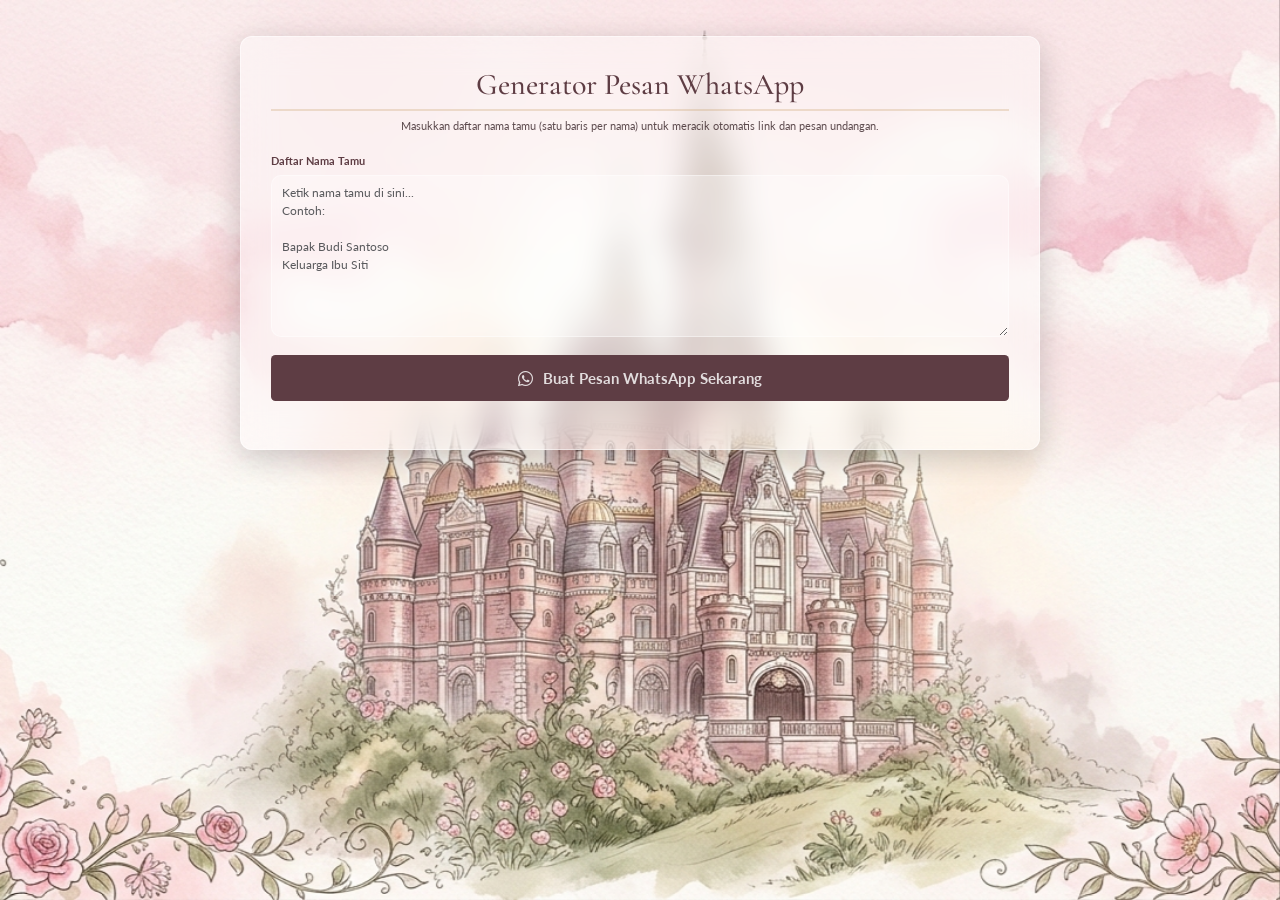
<file: generator.html>
<!DOCTYPE html>
<html lang="id">
  <head>
    <meta charset="UTF-8" />
    <meta name="viewport" content="width=device-width, initial-scale=1.0" />
    <title>Generator Pesan WhatsApp</title>
    <!-- Font & CSS dari Undangan Utama -->
    <link rel="shortcut icon" href="img/icon2.png" type="image/x-icon" />
    <link href="https://cdn.jsdelivr.net/npm/bootstrap@5.3.3/dist/css/bootstrap.min.css" rel="stylesheet" />
    <link rel="stylesheet" href="https://cdn.jsdelivr.net/npm/bootstrap-icons@1.11.3/font/bootstrap-icons.min.css" />
    <link rel="preconnect" href="https://fonts.googleapis.com" />
    <link rel="preconnect" href="https://fonts.gstatic.com" crossorigin />
    <link href="https://fonts.googleapis.com/css2?family=Cormorant+Garamond:wght@700&family=Lato:wght@300;400;700&display=swap" rel="stylesheet" />
    <link rel="stylesheet" href="style.css" />

    <style>
      /* Tambahan gaya khusus halaman generator menyesuaikan tema undangan */
      .generator-container {
        max-width: 800px;
        margin: 3rem auto;
        /* Efek Kaca (Glassmorphism) yang jauh lebih transparan */
        background-color: rgba(255, 255, 255, 0.4);
        backdrop-filter: blur(16px);
        -webkit-backdrop-filter: blur(16px);
        padding: 2.5rem;
        border-radius: 12px;
        box-shadow: 0 8px 32px rgba(0, 0, 0, 0.2);
        border: 1px solid rgba(255, 255, 255, 0.5);
        color: var(--dark-cocoa);
      }
      h1.generator-title {
        font-family: "Cormorant Garamond", serif;
        color: var(--earthy-brown);
        border-bottom: 2px solid var(--border-cream);
        padding-bottom: 0.5rem;
      }
      .generator-subtitle {
        font-size: 0.95rem;
        color: var(--dark-cocoa);
        opacity: 0.8;
      }
      .form-label {
        font-weight: bold;
        color: var(--earthy-brown);
      }
      .form-control {
        border: 1px solid rgba(255, 255, 255, 0.6);
        background-color: rgba(255, 255, 255, 0.3);
        color: var(--dark-cocoa);
      }
      .form-control:focus {
        box-shadow: 0 0 0 0.25rem rgba(184, 146, 77, 0.25);
        border-color: var(--antique-gold);
      }
      .btn-theme {
        background-color: var(--earthy-brown);
        color: var(--cream-bg);
        font-weight: bold;
        border: none;
        transition: 0.3s;
      }
      .btn-theme:hover {
        background-color: var(--dark-cocoa);
        color: var(--antique-gold);
      }
      .result-item {
        border: 1px solid rgba(255, 255, 255, 0.5);
        padding: 1.5rem;
        border-radius: 8px;
        margin-bottom: 1rem;
        background: rgba(255, 255, 255, 0.35);
        box-shadow: 0 4px 15px rgba(0,0,0,0.05);
      }
      .preview-text {
        white-space: pre-wrap;
        background: rgba(255, 255, 255, 0.4);
        padding: 1rem;
        border-radius: 6px;
        font-size: 0.95rem;
        line-height: 1.6;
        margin-top: 1rem;
        border-left: 4px solid var(--antique-gold);
      }
      .btn-wa {
        background-color: #25d366;
        color: white;
        border: none;
      }
      .btn-wa:hover {
        background-color: #1ebe5d;
        color: white;
      }
      .btn-copy {
        background-color: var(--border-cream);
        color: var(--dark-cocoa);
        border: none;
      }
      .btn-copy:hover {
        background-color: var(--antique-gold);
        color: white;
      }
      @media (max-width: 576px) {
        .generator-container {
          margin: 1.5rem auto;
          padding: 1.5rem;
        }
      }
    </style>
  </head>
  <body class="font-sans-jawa">
    <div class="container">
      <div class="generator-container">
        <h1 class="generator-title text-center mb-2">Generator Pesan WhatsApp</h1>
        <p class="generator-subtitle text-center mb-4">
          Masukkan daftar nama tamu (satu baris per nama) untuk meracik otomatis link dan pesan undangan.
        </p>

        <div class="mb-4">
          <label class="form-label">Daftar Nama Tamu</label>
          <textarea
            id="guestList"
            class="form-control"
            rows="8"
            placeholder="Ketik nama tamu di sini...&#10;Contoh:&#10;&#10;Bapak Budi Santoso&#10;Keluarga Ibu Siti"
          ></textarea>
        </div>

        <button class="btn btn-theme w-100 py-3 mb-4 fs-5" onclick="generateLinks()">
          <i class="bi bi-whatsapp me-2"></i> Buat Pesan WhatsApp Sekarang
        </button>

        <div id="results"></div>
      </div>
    </div>

    <script>
      // ===================================================================
      // KONFIGURASI — Sesuaikan dengan undangan Anda
      // ===================================================================
      const BASE_URL = "https://ridawedding.vercel.app/"; // Ganti dengan URL undangan Anda (akhiri dengan /)
      const NAMA_PRIA = "Muhammad Rizqi Mubarok";
      const NAMA_WANITA = "Asfida Rahma";
      const SIGNATURE = "Rizqi & Asfida";

      function getMessageTemplate(guestName, invitationLink) {
        return `Assalamualaikum Warahmatullahi Wabarakaatuh,

Kepada Yth. *${guestName}*

Dengan menghormati, kami mohon rahmat dan ridho Allah SWT,
perkenankan kami mengundang Saudara/i untuk hadir dalam
bahagia pernikahan kami :

🤵🏻 *${NAMA_PRIA}*
dengan
🧕🏻 *${NAMA_WANITA}*

📅 Sabtu, 12 Desember 2026 — Akad Nikah & Resepsi
🕒 Pukul 08.00 WIB — Selesai
📍 Kediaman Mempelai Putri, Jl. Masjid Al-Huda 59, RT 06/RW 02, Kel. Ngadirejo, Kec. Kota Kediri, Jawa Timur

📅 Ahad, 13 Desember 2026 — Resepsi
🕒 Pukul 10.00 WIB — Selesai
📍 Kediaman Mempelai Putra, GG Masjid Al-Abror, Dsn. Tebokan, Ds. Boro, Kec. Kedungwaru, Kab. Tulungagung

🔗 Klik link di bawah untuk detail undangan, konfirmasi kehadiran,
dan ucapan restu Anda :
${invitationLink}

Kehadiran dan doa restu Bapak/Ibu/Saudara/i adalah kebahagiaan
bagi kami. Atas kehadirannya kami ucapkan terima kasih.

_Wassalamualaikum Warahmatullahi Wabarakaatuh_

Hormat kami,
*${SIGNATURE}*`;
      }

      function generateLinks() {
        const guestsText = document.getElementById("guestList").value;
        const resultsContainer = document.getElementById("results");

        let baseUrl = BASE_URL.trim();
        if (baseUrl && !baseUrl.endsWith("/")) {
          baseUrl += "/";
        }

        resultsContainer.innerHTML =
          '<h3 class="generator-title mt-4 mb-3 fs-4">Hasil Pesan WhatsApp:</h3>';

        const guests = guestsText
          .split("\n")
          .map((g) => g.trim())
          .filter((g) => g.length > 0);

        if (guests.length === 0) {
          resultsContainer.innerHTML +=
            '<div class="alert alert-danger d-flex align-items-center"><i class="bi bi-exclamation-triangle-fill me-2"></i> Silakan masukkan minimal satu nama tamu terlebih dahulu!</div>';
          return;
        }

        guests.forEach((guest, index) => {
          const encodedGuestName = encodeURIComponent(guest);
          const invitationLink = `${baseUrl}#${encodedGuestName}`;
          
          const messageText = getMessageTemplate(guest, invitationLink);
          const encodedMessage = encodeURIComponent(messageText);
          const waLink = `https://wa.me/?text=${encodedMessage}`;
          
          const safeMessage = messageText.replace(/</g, "&lt;").replace(/>/g, "&gt;");

          resultsContainer.innerHTML += `
            <div class="result-item">
              <div class="d-flex flex-column flex-md-row justify-content-between align-items-md-center gap-3">
                <h5 class="mb-0 text-dark fw-bold" style="color: var(--dark-cocoa) !important;">${index + 1}. Untuk: ${guest}</h5>
                <div class="d-flex gap-2 flex-wrap">
                  <button class="btn btn-copy btn-sm fw-bold px-3 py-2" onclick="copyText(this, \`${encodedMessage}\`)">
                    <i class="bi bi-copy"></i> Salin Teks
                  </button>
                  <a href="${waLink}" target="_blank" class="btn btn-wa btn-sm fw-bold px-3 py-2">
                    <i class="bi bi-whatsapp"></i> Buka WhatsApp
                  </a>
                </div>
              </div>
              <div class="preview-text">${safeMessage}</div>
              <div class="thumbnail-hint">
                <i class="bi bi-image me-1"></i>
                WhatsApp akan menampilkan gambar undangan (<strong>couple2.jpeg</strong>) sebagai preview link otomatis saat dikirim.
              </div>
            </div>
          `;
        });
      }

      function copyText(btn, encodedText) {
        const text = decodeURIComponent(encodedText);
        navigator.clipboard.writeText(text).then(() => {
          const originalHTML = btn.innerHTML;
          btn.innerHTML = '<i class="bi bi-check2"></i> Tersalin!';
          btn.classList.add('bg-success', 'text-white');
          btn.classList.remove('btn-copy');
          setTimeout(() => {
            btn.innerHTML = originalHTML;
            btn.classList.remove('bg-success', 'text-white');
            btn.classList.add('btn-copy');
          }, 2000);
        }).catch(err => {
          alert("Gagal menyalin teks. Silakan salin manual.");
        });
      }
    </script>
  </body>
</html>
</file>
<file: style.css>
:root {
  /* === PALET ELEGAN: BLUSH, ROSEWOOD & CHAMPAGNE GOLD ===
     Disesuaikan selaras dengan background bunga (bg2.jpg).
     - Primer (Heading & aksen utama): Deep Rosewood / Espresso Mauve (#5e3d44)
     - Sekunder (Sub-heading, badge, aksen floral): Dusty Rose / Warm Mauve (#9e6771)
     - Aksen Mewah (Tombol, nomor timer, icon highlight): Champagne Gold (#c59b63)
     - Teks Utama (Kontras tinggi & nyaman dibaca): Rosewood Cocoa Pekat (#362226)
     - Kartu & Kontainer: Glassmorphism Ivory semi-transparan dengan border halus
  */
  --cream-bg: rgba(255, 255, 255, 0.82);
  --earthy-brown: #5e3d44;        /* Deep Rosewood (Primer) */
  --secondary-color: #9e6771;    /* Dusty Rose / Mauve (Sekunder) */
  --antique-gold: #c59b63;        /* Champagne Gold (Aksen Mewah) */
  --antique-gold-hover: #b3894e;  /* Champagne Gold Hover */
  --dark-cocoa: #362226;          /* Rosewood Cocoa Pekat (Teks Utama) */
  --muted-text: #70555a;          /* Teks Keterangan Lembut */
  --border-cream: rgba(197, 155, 99, 0.28); /* Border Emas Lembut */
  --border-card: rgba(255, 255, 255, 0.9);   /* Border Kaca Kartu */

  --bs-body-bg: #fdf8f7;
  --sogan-brown: var(--earthy-brown);      /* alias untuk kode lama */
  --golden-yellow: var(--antique-gold);    /* alias untuk kode lama */
  --bs-body-color: var(--dark-cocoa);
  --shadow: 0 8px 24px rgba(54, 34, 38, 0.07);
}

.font-serif-jawa {
  font-family: "Cormorant Garamond", serif;
}

.font-sans-jawa {
  font-family: "Lato", sans-serif;
}

.font-arab {
  font-family: "Amiri", serif;
  direction: rtl;
}
body,
html {
  overflow-x: hidden;
  scroll-behavior: smooth;
}

body {
  font-family: "Lato", sans-serif; /* Menggunakan Lato sebagai default */
  background-color: #2b1d20; /* Dasar rosewood hangat untuk fallback */
  color: var(--dark-cocoa);
}

body::before {
  /* Background Bunga Harmonis & Elegan */
  content: "";
  position: fixed;
  inset: 0;
  z-index: -1;
  pointer-events: none;
  background-image: url("img/bg2.jpg");
  background-repeat: no-repeat;
  background-size: cover;
  background-position: center center;
}

section {
  padding: 3rem 0;
  position: relative;
}
.quote h1 {
  font-family: "Great Vibes", cursive;
  color: var(--earthy-brown);
  font-size: 4rem;
}
.quote .tgl {
  font-family: "Great Vibes", cursive;
  color: var(--antique-gold);
  font-size: 2.2rem;
  text-shadow: 0 1px 3px rgba(197, 155, 99, 0.25);
}
.card-section {
  /* Glassmorphism lebih transparan, unik & menarik */
  background: rgba(255, 255, 255, 0.28);
  border-radius: 28px;
  border: 1px solid rgba(255, 255, 255, 0.45);
  padding: 3rem 2rem;
  margin-bottom: 2.5rem;
  box-shadow: 
    0 20px 40px rgba(0, 0, 0, 0.12),
    0 8px 16px rgba(0, 0, 0, 0.06),
    inset 0 1px 0 rgba(255, 255, 255, 0.55);
  color: var(--dark-cocoa);
  backdrop-filter: blur(20px) saturate(180%);
  -webkit-backdrop-filter: blur(20px) saturate(180%);
  transition: all 0.4s cubic-bezier(0.25, 0.8, 0.25, 1);
  position: relative;
  overflow: hidden;
}

.card-section::before {
  content: "";
  position: absolute;
  inset: 0;
  border-radius: 28px;
  padding: 1px;
  background: linear-gradient(135deg, var(--antique-gold), var(--secondary-color), var(--earthy-brown));
  -webkit-mask: 
    linear-gradient(#fff 0 0) content-box, 
    linear-gradient(#fff 0 0);
  -webkit-mask-composite: destination-out;
  mask-composite: exclude;
  pointer-events: none;
  opacity: 0.6;
  transition: opacity 0.4s ease;
}

.card-section:hover {
  background: rgba(255, 255, 255, 0.38);
  transform: translateY(-6px);
  border-color: rgba(255, 255, 255, 0.65);
  box-shadow: 
    0 24px 48px rgba(0, 0, 0, 0.16),
    0 10px 20px rgba(0, 0, 0, 0.08),
    inset 0 1px 0 rgba(255, 255, 255, 0.7);
}

.card-section:hover::before {
  opacity: 1;
}

.card-section h2 {
  color: var(--earthy-brown);
  font-family: "Cormorant Garamond", serif;
  font-size: 2.2rem !important;
  letter-spacing: 0.04rem;
  position: relative;
  z-index: 2;
}

/* --- Variasi unik per section --- */

/* #quote — gradien emas halus */
#quote .card-section {
  background: rgba(255, 255, 255, 0.25);
  border-color: rgba(197, 155, 99, 0.5);
}
#quote .card-section::before {
  background: linear-gradient(135deg, var(--antique-gold), var(--earthy-brown));
}
#quote .card-section h2 {
  color: var(--antique-gold);
}

/* #mempelai — gradien rosewood hangat */
#mempelai .card-section {
  background: rgba(255, 255, 255, 0.26);
  border-color: rgba(94, 61, 68, 0.5);
  border-radius: 32px;
  padding: 3.5rem 2.5rem;
}
#mempelai .card-section::before {
  background: linear-gradient(135deg, var(--earthy-brown), var(--secondary-color));
}
#mempelai .card-section h2 {
  color: var(--secondary-color);
}

#mempelai .mempelai-pria,
#mempelai .mempelai-wanita {
  padding: 0 1rem;
}

@media (max-width: 768px) {
  #mempelai .card-section {
    border-radius: 24px;
    padding: 2.25rem 1.25rem;
  }
}

/* #story — gradien dusty rose */
#story .card-section {
  background: rgba(255, 255, 255, 0.24);
  border-color: rgba(158, 103, 113, 0.5);
}
#story .card-section::before {
  background: linear-gradient(135deg, var(--secondary-color), var(--antique-gold));
}

/* #acara — gradien champagne gold */
#acara .card-section {
  background: rgba(255, 255, 255, 0.27);
  border-color: rgba(197, 155, 99, 0.55);
}
#acara .card-section::before {
  background: linear-gradient(135deg, var(--antique-gold), var(--secondary-color));
}

/* #countdown — gradien cream gold */
#countdown .card-section {
  background: rgba(255, 255, 255, 0.25);
  border-color: rgba(255, 255, 255, 0.5);
}
#countdown .card-section::before {
  background: linear-gradient(135deg, #fdf8f7, var(--antique-gold));
}

/* #rsvp — gradien mauve lembut */
#rsvp .card-section {
  background: rgba(255, 255, 255, 0.26);
  border-color: rgba(158, 103, 113, 0.45);
}
#rsvp .card-section::before {
  background: linear-gradient(135deg, var(--secondary-color), var(--earthy-brown));
}

/* #gift — gradien gold lembut */
#gift .card-section {
  background: rgba(255, 255, 255, 0.25);
  border-color: rgba(197, 155, 99, 0.5);
}
#gift .card-section::before {
  background: linear-gradient(135deg, var(--antique-gold), #fdf8f7);
}

/* #closing — gradien deep rosewood */
#closing .card-section {
  background: rgba(255, 255, 255, 0.24);
  border-color: rgba(94, 61, 68, 0.55);
}
#closing .card-section::before {
  background: linear-gradient(135deg, var(--earthy-brown), var(--antique-gold));
}

/* Teks di semua section tetap ringan */
#acara p,
#gift p,
#closing p,
#mempelai p {
  font-weight: 300;
}

.acara .card-body {
  color: var(--dark-cocoa);
  text-shadow: none;
}

.acara .card-body .icon {
  color: var(--antique-gold);
  font-size: 1.4rem;
}

.acara .card-footer a.btn-outline-light,
.acara .card-footer a {
  text-shadow: none;
  color: var(--earthy-brown) !important;
  border: 1.5px solid var(--earthy-brown) !important;
  background-color: transparent;
  border-radius: 50px;
  padding: 0.5rem 1.25rem;
  font-weight: 500;
  transition: all 0.3s ease;
}

.acara .card-footer a.btn-outline-light:hover,
.acara .card-footer a:hover {
  background-color: var(--earthy-brown) !important;
  color: #ffffff !important;
  border-color: var(--earthy-brown) !important;
}

.gift-card * {
  color: var(--dark-cocoa);
  text-shadow: none;
}

.gift-card button {
  border: 1.5px solid var(--golden-yellow);
}
.couple .text-sogan-brown,
.gift .text-sogan-brown,
.closing .text-sogan-brown,
.acara .text-sogan-brown {
  color: var(--earthy-brown) !important;
}

/* -- HALAMAN SAMPUL (COVER) -- */
#cover {
  height: 100vh; /* Mengisi seluruh tinggi layar */
  background: linear-gradient(180deg, rgba(43, 29, 32, 0.55) 0%, rgba(54, 34, 38, 0.72) 100%), url("img/bgutama1.jpg");
  background-size: cover;
  background-position: center;
  text-shadow: 0 2px 6px rgba(0, 0, 0, 0.35);
  padding-top: 15rem;
}
.wayang {
  height: 20rem;
}
/* -- KOMPONEN KUSTOM -- */
.btn-jawa {
  background: linear-gradient(135deg, #d4af65 0%, #b88a48 100%);
  color: #ffffff;
  font-weight: 600;
  border-radius: 50px;
  padding: 0.75rem 2rem;
  border: none;
  transition: all 0.3s ease-in-out;
  box-shadow: 0 6px 18px rgba(184, 138, 72, 0.32);
  text-shadow: 0 1px 2px rgba(54, 34, 38, 0.25);
  letter-spacing: 0.03rem;
}

.btn-jawa:hover {
  transform: translateY(-2px) scale(1.03);
  background: linear-gradient(135deg, #dfbc77 0%, #c49653 100%);
  color: #ffffff;
  box-shadow: 0 8px 24px rgba(184, 138, 72, 0.48);
}

#open-invitation {
  animation: shake 1.5s infinite ease-in-out, glow 2s infinite alternate;
  box-shadow: 0 0 15px rgba(197, 155, 99, 0.6);
  text-shadow: 0 0 8px rgba(255, 255, 255, 0.6);
}

@keyframes glow {
  0% {
    box-shadow: 0 0 15px rgba(197, 155, 99, 0.4);
    text-shadow: 0 0 8px rgba(255, 255, 255, 0.4);
  }
  100% {
    box-shadow: 0 0 25px rgba(197, 155, 99, 0.8);
    text-shadow: 0 0 15px rgba(255, 255, 255, 0.8);
  }
}

@keyframes shake {
  0%, 100% {
    transform: translateX(0) rotate(0deg);
  }
  10% {
    transform: translateX(-6px) rotate(-2deg);
  }
  20% {
    transform: translateX(6px) rotate(2deg);
  }
  30% {
    transform: translateX(-6px) rotate(-2deg);
  }
  40% {
    transform: translateX(6px) rotate(2deg);
  }
  50% {
    transform: translateX(0) rotate(0deg);
  }
  60% {
    transform: translateX(-4px) rotate(-1deg);
  }
  70% {
    transform: translateX(4px) rotate(1deg);
  }
  80% {
    transform: translateX(-2px) rotate(-1deg);
  }
  90% {
    transform: translateX(2px) rotate(1deg);
  }
}

.card-jawa {
  border: 1px solid rgba(197, 155, 99, 0.22);
  border-radius: 18px;
  background-color: #ffffff;
  box-shadow: 0 8px 24px rgba(54, 34, 38, 0.06);
  overflow: hidden;
}

.card-jawa .card-header {
  background: linear-gradient(135deg, var(--earthy-brown), var(--secondary-color));
  color: #ffffff;
  border-top-left-radius: 17px;
  border-top-right-radius: 17px;
  border-bottom: none;
  padding: 1.25rem 1rem;
}

.card-jawa .card-header h3 {
  color: #ffffff;
  letter-spacing: 0.04rem;
}

.list-group-item {
  background-color: transparent;
  border: none;
  padding-left: 0;
  padding-right: 0;
  color: var(--dark-cocoa);
}

.list-group-item .icon {
  color: var(--antique-gold);
  font-size: 1.5rem;
  margin-right: 15px;
}

/* -- FOTO & PROFIL MEMPELAI -- */
.couple-photo-frame {
  position: relative;
  display: inline-block;
  padding: 6px;
  background: linear-gradient(135deg, rgba(255, 255, 255, 0.95), rgba(197, 155, 99, 0.3));
  border: 1.5px solid var(--antique-gold);
  border-radius: 120px 120px 24px 24px;
  box-shadow: 0 10px 28px rgba(54, 34, 38, 0.1), 0 0 0 3px rgba(197, 155, 99, 0.12);
  transition: transform 0.4s ease, box-shadow 0.4s ease;
}

.couple-photo-frame:hover {
  transform: translateY(-4px);
  box-shadow: 0 14px 32px rgba(54, 34, 38, 0.15), 0 0 0 4px rgba(197, 155, 99, 0.22);
}

.wayang-photo {
  width: 185px;
  height: 240px;
  max-width: 100%;
  object-fit: cover;
  object-position: center 15%;
  border-radius: 114px 114px 18px 18px;
  display: block;
}

.couple-name {
  font-size: 2.2rem;
  font-weight: 700;
  margin-bottom: 0.25rem;
}

.couple-desc {
  color: var(--secondary-color);
  font-size: 0.92rem;
  font-weight: 500;
}

.couple-parents {
  line-height: 1.6;
  font-size: 0.98rem;
  color: var(--dark-cocoa);
}

.couple-ampersand {
  font-size: 4.5rem;
  color: var(--antique-gold);
  line-height: 1;
  text-shadow: 0 2px 8px rgba(197, 155, 99, 0.2);
}

.couple-ampersand-badge {
  display: inline-flex;
  align-items: center;
  justify-content: center;
  width: 48px;
  height: 48px;
  border-radius: 50%;
  background: rgba(255, 255, 255, 0.92);
  border: 1.5px solid var(--antique-gold);
  box-shadow: 0 4px 14px rgba(54, 34, 38, 0.08);
}

.couple-ampersand-badge span {
  font-size: 2rem;
  color: var(--antique-gold);
  line-height: 1;
}

/* -- BUKU TAMU & DINDING UCAPAN (WISH WALL) -- */
.wish-wall-container {
  max-height: 400px;
  overflow-y: auto;
  padding: 15px;
  background-color: rgba(255, 255, 255, 0.75);
  border: 1px solid rgba(197, 155, 99, 0.2);
  border-radius: 12px;
  box-shadow: inset 0 2px 6px rgba(54, 34, 38, 0.04);
}

.wish-card {
  position: relative;
  background-color: #ffffff;
  border: 1px solid rgba(220, 205, 200, 0.5);
  border-left: 5px solid var(--antique-gold);
  padding: 15px;
  margin-bottom: 15px;
  border-radius: 8px;
  box-shadow: 0 3px 10px rgba(54, 34, 38, 0.04);
}

.wish-card .card-name {
  font-weight: bold;
  color: var(--earthy-brown);
  margin-bottom: 5px;
  font-family: "Cormorant Garamond", serif;
  font-size: 1.25rem;
}

.wish-card .card-text {
  font-style: italic;
  color: var(--dark-cocoa);
}

.wish-card .card-status {
  font-size: 0.75rem;
  font-weight: bold;
  padding: 0.25em 0.6em;
  border-radius: 20px;
  vertical-align: middle;
  margin-left: 8px;
}

.badge-hadir {
  color: var(--earthy-brown);
  background-color: #fceceb;
  border: 1px solid #e8c4c7;
}

.badge-tidak-hadir {
  color: #7a6e70;
  background-color: #f3f0f0;
  border: 1px solid #ddd5d6;
}

.wish-card .btn-delete {
  position: absolute;
  top: 10px;
  right: 10px;
  font-size: 0.8rem;
  padding: 0.1rem 0.4rem;
  background-color: #fceceb;
  color: #9e6771;
  border: 1px solid #e8c4c7;
  border-radius: 50px;
  opacity: 0.3;
  transition: opacity 0.3s;
}

.wish-card:hover .btn-delete {
  opacity: 1;
}

#mempelai a {
  padding: 6px 14px;
  font-size: 12px;
  width: auto;
  background-color: var(--antique-gold);
  border-radius: 40px;
  color: #ffffff;
  margin-top: -1rem;
  text-decoration: none;
  text-shadow: 0 1px 2px rgba(54, 34, 38, 0.2);
  display: inline-block;
  font-weight: 600;
  box-shadow: 0 3px 8px rgba(184, 138, 72, 0.3);
  transition: all 0.3s ease;
}

#mempelai a:hover {
  background-color: var(--antique-gold-hover);
  transform: translateY(-1px);
  color: #ffffff;
}
/* -- KARTU HADIAH (GIFT CARD) -- */
.gift-card {
  background-color: rgba(255, 255, 255, 0.78);
  border-radius: 18px;
  padding: 30px;
  box-shadow: 0 8px 24px rgba(54, 34, 38, 0.05);
  border: 1px solid rgba(197, 155, 99, 0.2);
  height: 100%;
  display: flex;
  flex-direction: column;
  justify-content: center;
  backdrop-filter: blur(6px);
}

.gift-logo {
  max-height: 40px;
  width: auto;
  object-fit: contain;
}

.gift-card button.btn-outline-dark,
.gift-card .btn-copy,
.gift-card a.btn-outline-dark {
  border: 1.5px solid var(--antique-gold);
  color: var(--earthy-brown);
  background-color: transparent;
  border-radius: 50px;
  font-weight: 500;
  padding: 0.5rem 1.25rem;
  transition: all 0.3s ease;
  text-decoration: none;
  display: inline-flex;
  align-items: center;
  justify-content: center;
}

.gift-card button.btn-outline-dark:hover,
.gift-card .btn-copy:hover,
.gift-card a.btn-outline-dark:hover {
  background-color: var(--antique-gold);
  color: #ffffff !important;
  border-color: var(--antique-gold);
  box-shadow: 0 4px 12px rgba(197, 155, 99, 0.3);
}

/* -- FOOTER -- */
.site-footer {
  padding: 2rem 0 70px; /* top, left/right, bottom */
  font-size: 0.9rem;
  color: white;
}

.site-footer a {
  color: var(--sogan-brown);
  text-decoration: none;
  transition: color 0.3s;
  color: white;
}

.site-footer a.footer-hashtag:hover {
  color: var(--golden-yellow);
}

.closing .card-section img {
  align-items: center;
  height: 250px;
}
/* -- COUNTDOWN TIMER -- */
.timer-box {
  background-color: rgba(255, 255, 255, 0.85);
  border: 1px solid rgba(197, 155, 99, 0.3);
  border-radius: 16px;
  padding: 1rem 0.5rem;
  width: 95px;
  display: flex;
  flex-direction: column;
  line-height: 1.2;
  backdrop-filter: blur(8px);
  -webkit-backdrop-filter: blur(8px);
  box-shadow: 0 8px 20px rgba(54, 34, 38, 0.06);
}

.timer-box span {
  font-size: 2.8rem;
  font-weight: 700;
  font-family: "Cormorant Garamond", serif;
  color: var(--earthy-brown);
}

.timer-box small {
  font-size: 0.85rem;
  color: var(--secondary-color);
  text-transform: uppercase;
  font-weight: 600;
  letter-spacing: 0.05rem;
}

/* -- PENGONTROL MUSIK -- */
#music-controller {
  position: fixed;
  bottom: 85px; /* Di atas bottom navbar */
  right: 25px;
  width: 42px;
  height: 42px;
  background: linear-gradient(135deg, var(--earthy-brown), var(--secondary-color));
  color: #ffffff;
  border: 2px solid var(--antique-gold);
  border-radius: 50%;
  display: flex;
  justify-content: center;
  align-items: center;
  font-size: 1.5rem;
  cursor: pointer;
  box-shadow: 0 6px 18px rgba(54, 34, 38, 0.25);
  z-index: 9999;
  transition: transform 0.3s ease, box-shadow 0.3s ease;
}

#music-controller:hover {
  transform: scale(1.1);
  box-shadow: 0 8px 22px rgba(197, 155, 99, 0.4);
}

/* Animasi berputar */
@keyframes spin {
  from {
    transform: rotate(0deg);
  }
  to {
    transform: rotate(360deg);
  }
}

#music-controller.playing {
  animation: spin 4s linear infinite;
}

/* -- ANIMASI WAYANG -- */
#wayang-couple {
  /* Filter untuk memberikan efek bayangan halus seperti wayang kulit */
  filter: drop-shadow(5px 5px 10px rgba(0, 0, 0, 0.3));
  /* Atur titik tumpu animasi di bagian tengah bawah gambar */
  transform-origin: bottom center;
}

.wayang-animated {
  /* Menerapkan animasi bernama \'sway\' */
  animation: sway 5s ease-in-out infinite;
  width: 19rem;
  height: 20rem;
}

/* Mendefinisikan gerakan animasi \'sway\' */
@keyframes sway {
  0% {
    transform: rotate(-2deg);
  }
  50% {
    transform: rotate(2deg);
  }
  100% {
    transform: rotate(-2deg);
  }
}

/* -- DEKORASI POJOK BAWAH -- */
.corner-dekor {
  position: fixed;
  width: 220px;
  max-width: 35vw;
  z-index: 2; /* Di atas pohon, di bawah navbar */
  pointer-events: none;
  filter: drop-shadow(2px 4px 8px rgba(0,0,0,0.25));
}

.corner-dekor.bottom-left {
  bottom: 50px;
  left: -20px;
  transform-origin: center center;
  animation: pulse-dekor 3s ease-in-out infinite;
}

.corner-dekor.bottom-right {
  bottom: 50px;
  right: -20px;
  transform-origin: center center;
  animation: pulse-dekor 3s ease-in-out infinite;
  animation-delay: 1.2s; /* Bedakan fase denyut kiri-kanan */
}

/* Animasi denyut (pulse) hanya skala naik-turun */
@keyframes pulse-dekor {
  0%   { transform: scale(1); }
  50%  { transform: scale(1.12); }
  100% { transform: scale(1); }
}

/* -- HIASSAN POHON KIRI KANAN -- */
.tree-pair {
  position: fixed;
  bottom: 0;
  width: 240px;
  height: 450px;
  z-index: 1; /* Di depan card section, di bawah dekor bunga dan navbar */
  pointer-events: none;
  overflow: hidden; /* Memotong setengah pohon di luar layar */
}

.tree-pair.tree-left {
  left: -120px; /* Setengah di luar layar kiri (sesuai lebar 240px) */
}

.tree-pair.tree-right {
  right: -120px; /* Setengah di luar layar kanan (sesuai lebar 240px) */
}

.tree-bottom,
.tree-top {
  width: 100%;
  display: block;
  transform-origin: bottom center;
}

.tree-top {
  margin-top: -180px; /* Geser tree.png sedikit ke atas agar lebih kelihatan */
  animation: sway-tree-top 6s ease-in-out infinite;
}

.tree-bottom {
  animation: sway-tree-bottom 6s ease-in-out infinite;
}

/* Animasi goyang bergantian antara tree.png (atas) dan tree1.png (bawah) */
@keyframes sway-tree-top {
  0%   { transform: rotate(-2.5deg); }
  50%  { transform: rotate(2.5deg); }
  100% { transform: rotate(-2.5deg); }
}

@keyframes sway-tree-bottom {
  0%   { transform: rotate(2.5deg); }
  50%  { transform: rotate(-2.5deg); }
  100% { transform: rotate(2.5deg); }
}

/* Animasi goyang tipis dan halus untuk pohon */
@keyframes sway-tree {
  0%   { transform: rotate(-2.5deg); }
  50%  { transform: rotate(2.5deg); }
  100% { transform: rotate(-2.5deg); }
}



@media (max-width: 1366px) {
  html {
    font-size: 75%;
  }
}

@media (max-width: 768px) {
  html {
    font-size: 70%;
  }
  .acara {
    min-height: auto;
    padding: 10vh 0;
  }

  .mempelai-pria,
  .mempelai-wanita {
    margin-top: 2rem;
  }

  .mempelai-pria h3,
  .mempelai-wanita h3 {
    font-size: 2rem;
  }
}

/* -- NAVBAR -- */
.navbar {
  background-color: rgba(43, 29, 32, 0.92);
  backdrop-filter: blur(12px);
  -webkit-backdrop-filter: blur(12px);
  border-top: 1px solid rgba(197, 155, 99, 0.25);
  box-shadow: 0 -4px 15px rgba(0, 0, 0, 0.15);
}

.nav-link {
  color: rgba(255, 255, 255, 0.75);
  transition: color 0.3s ease, transform 0.2s ease;
  padding: 0.5rem 0.2rem; /* Adjusted padding */
  font-size: 0.7rem;
  text-align: center;
}

.nav-link:hover,
.nav-link.active {
  color: var(--antique-gold) !important;
  transform: translateY(-2px);
}

.nav-link i {
  font-size: 1.25rem;
  display: block;
  margin: 0 auto 0.25rem;
}

/* -- Responsive Adjustments -- */
@media (max-width: 768px) {
  .wayang-photo {
    width: 165px;
    height: 215px;
    border-radius: 104px 104px 16px 16px;
  }

  .couple-photo-frame {
    border-radius: 110px 110px 22px 22px;
    padding: 5px;
  }

  .couple-name {
    font-size: 1.85rem;
  }

  .couple-parents {
    font-size: 0.92rem;
  }

  h1.display-1,
  #cover h1 {
    font-size: 4rem; /* Reduce H1 size */
  }

  h2.display-5 {
    font-size: 2.5rem; /* Reduce H2 size */
  }

  .countdown {
    height: auto;
    padding: 10vh 0;
  }
}

@media (max-width: 450px) {
  .wayang-photo {
    width: 148px;
    height: 195px;
    border-radius: 94px 94px 14px 14px;
  }

  .couple-photo-frame {
    border-radius: 100px 100px 18px 18px;
    padding: 4px;
  }

  .couple-name {
    font-size: 1.65rem;
  }

  h1.display-1,
  #cover h1 {
    font-size: 3.5rem;
  }

  h2.display-5 {
    font-size: 2.2rem;
  }

  .timer-box {
    width: 75px; /* Shrink countdown boxes */
    padding: 0.75rem 0.5rem;
  }

  .timer-box span {
    font-size: 2.2rem;
  }

  .gift-card {
    padding: 15px;
  }

  .acara .card {
    /* Pastikan kartu tidak terlalu lebar di layar sangat kecil */
    width: 95%;
    margin-left: auto;
    margin-right: auto;
  }
}

@media (max-width: 360px) {
  .nav-link .nav-text {
    display: none; /* Hide text on very small screens */
  }
  .nav-link i {
    font-size: 1.5rem; /* Make icon slightly larger to compensate */
    margin-bottom: 0;
  }
}

/* -- Animasi Zoom In untuk Cover -- */
@keyframes zoomIn {
  from {
    transform: scale(0.8);
    opacity: 0;
  }
  to {
    transform: scale(1);
    opacity: 1;
  }
}

#cover > div {
  animation: zoomIn 1.5s ease-out;
  margin-top: 15rem; /* Menambahkan jarak atas untuk menurunkan teks */
}

.sway-animation {
  /* Animasi diubah menjadi floating-pulse yang berjalan terus-menerus */
  animation: floating-pulse 4s ease-in-out infinite;
}

@keyframes floating-pulse {
  0% {
    transform: translateY(0) scale(1);
  }
  50% {
    transform: translateY(-10px) scale(1.02);
  }
  100% {
    transform: translateY(0) scale(1);
  }
}

/* Efek melayang halus untuk quote card setelah reveal */
.quote-float {
  animation: quote-float 6s ease-in-out infinite;
}

@keyframes quote-float {
  0%   { transform: translateY(0) scale(1); }
  33%  { transform: translateY(-12px) scale(1.03); }
  66%  { transform: translateY(-6px) scale(1.01); }
  100% { transform: translateY(0) scale(1); }
}

/* Overlay shimmer / sinar kilat pada quote card */
.quote-shimmer {
  position: absolute;
  inset: 0;
  border-radius: 28px;
  background: linear-gradient(
    90deg,
    transparent 0%,
    rgba(255, 255, 255, 0.4) 40%,
    rgba(255, 255, 255, 0.7) 50%,
    rgba(255, 255, 255, 0.4) 60%,
    transparent 100%
  );
  transform: translateX(-100%);
  pointer-events: none;
  z-index: 3;
  transition: none;
}

.card-section:hover .quote-shimmer {
  animation: quote-shimmer 3s ease-in-out infinite;
}

@keyframes quote-shimmer {
  0%   { transform: translateX(-100%); }
  100% { transform: translateX(100%); }
}

/* Glow pulse pada ikon kutipan */
.quote-icon-glow {
  box-shadow: 0 0 0 rgba(197, 155, 99, 0);
  transition: box-shadow 0.4s ease;
}

.card-section:hover .quote-icon-glow {
  box-shadow: 0 0 20px rgba(197, 155, 99, 0.55);
}

/* Menghapus atau menonaktifkan class is-visible jika sebelumnya digunakan untuk trigger scroll */
.sway-animation.is-visible {
  animation: floating-pulse 4s ease-in-out infinite;
}

/* --- Gaya untuk Notifikasi Pop-up Hari H --- */
.notification-overlay {
  position: fixed;
  top: 0;
  left: 0;
  width: 100%;
  height: 100%;
  background-color: rgba(0, 0, 0, 0.7);
  display: none; /* Defaultnya tersembunyi */
  justify-content: center;
  align-items: center;
  z-index: 10000; /* Pastikan di atas segalanya */
  backdrop-filter: blur(5px);
}

.notification-content {
  background-color: #ffffff;
  color: var(--dark-cocoa);
  padding: 30px;
  border-radius: 18px;
  text-align: center;
  position: relative;
  max-width: 90%;
  width: 450px;
  box-shadow: 0 15px 40px rgba(54, 34, 38, 0.2);
  border: 1px solid rgba(197, 155, 99, 0.25);
  transform: scale(0.9);
  opacity: 0;
  animation: modalZoomIn 0.5s forwards ease-out;
}

@keyframes modalZoomIn {
  to {
    transform: scale(1);
    opacity: 1;
  }
}

.notification-content h2 {
  color: var(--earthy-brown);
  text-shadow: 1px 1px 2px rgba(197, 155, 99, 0.3);
  font-size: 2.5rem !important;
}

.notification-content p {
  font-size: 1.1rem;
  margin-top: 1rem;
  color: var(--secondary-color);
}

.notification-close-button {
  position: absolute;
  top: 10px;
  right: 20px;
  font-size: 35px;
  font-weight: bold;
  color: var(--earthy-brown);
  cursor: pointer;
  transition: transform 0.2s, color 0.2s;
}

.notification-close-button:hover {
  transform: scale(1.2);
  color: var(--antique-gold);
}

/* ===================================================================
   PRELOADER SEBELUM MASUK COVER UNDANGAN
   =================================================================== */
#preloader {
  position: fixed;
  inset: 0;
  background: #2b1d20;
  background: linear-gradient(135deg, #2b1d20 0%, #4a2c3a 50%, #2b1d20 100%);
  z-index: 99999;
  display: flex;
  justify-content: center;
  align-items: center;
  transition: opacity 0.8s ease, visibility 0.8s ease;
}

#preloader.loaded {
  opacity: 0;
  visibility: hidden;
}

.preloader-content {
  text-align: center;
  position: relative;
  z-index: 2;
  transform: scale(0.8);
  opacity: 0;
  animation: preloader-content-in 1.2s ease forwards 0.3s;
}

.love-icon {
  width: 100px;
  height: 100px;
  margin: 0 auto 20px;
  position: relative;
}

.love-icon i {
  font-size: 70px;
  color: #ff4d6d;
  display: block;
  animation: heart-beat 1.5s ease-in-out infinite;
}

@keyframes heart-beat {
  0%, 100% { transform: scale(1); color: #ff4d6d; }
  25% { transform: scale(1.3); color: #ff6b8b; }
  50% { transform: scale(1); color: #ff4d6d; }
  75% { transform: scale(1.3); color: #ff8fab; }
  100% { transform: scale(1); color: #ff4d6d; }
}

.love-icon::before,
.love-icon::after {
  content: "";
  position: absolute;
  inset: -10px;
  border: 2px solid rgba(255, 77, 109, 0.3);
  border-radius: 50%;
  animation: pulse-ring 2s ease-in-out infinite;
}

.love-icon::after {
  animation-delay: 1s;
  border-color: rgba(197, 155, 99, 0.3);
}

@keyframes pulse-ring {
  0% { transform: scale(0.8); opacity: 1; }
  100% { transform: scale(1.6); opacity: 0; }
}

.welcome-title {
  font-family: "Cormorant Garamond", serif;
  font-size: 1.6rem;
  letter-spacing: 0.6rem;
  color: #c59b63;
  margin-bottom: 10px;
  opacity: 0;
  animation: text-fade-up 1s ease forwards 0.8s;
}

.couple-names {
  font-family: "Great Vibes", cursive;
  font-size: 4rem;
  color: #ffffff;
  margin: 0;
  text-shadow: 0 4px 12px rgba(0,0,0,0.3);
  opacity: 0;
  animation: text-fade-up 1s ease forwards 1.1s;
}

.preloader-progress {
  width: 300px;
  height: 4px;
  background: rgba(255,255,255,0.1);
  margin: 40px auto 0;
  border-radius: 2px;
  overflow: hidden;
  position: relative;
  opacity: 0;
  animation: text-fade-up 1s ease forwards 1.4s;
}

.preloader-bar {
  width: 0%;
  height: 100%;
  background: linear-gradient(90deg, #c59b63, #ff4d6d, #c59b63);
  border-radius: 2px;
  animation: preloader-progress-fill 3.5s ease forwards;
}

@keyframes preloader-progress-fill {
  0% { width: 0%; }
  100% { width: 100%; }
}

@keyframes text-fade-up {
  0% { opacity: 0; transform: translateY(20px); }
  100% { opacity: 1; transform: translateY(0); }
}

@keyframes preloader-content-in {
  0% { transform: scale(0.8) rotate(-3deg); opacity: 0; }
  100% { transform: scale(1) rotate(0); opacity: 1; }
}

/* ===================================================================
   Gaya Form & Modal RSVP
   =================================================================== */
.modal-content {
  background-color: #ffffff;
  color: var(--dark-cocoa);
  border-radius: 18px;
  border: 1px solid rgba(197, 155, 99, 0.25);
  box-shadow: 0 15px 40px rgba(54, 34, 38, 0.15);
  overflow: hidden;
}

.modal-header {
  border-bottom: 1px solid rgba(197, 155, 99, 0.18);
  color: var(--earthy-brown);
  padding: 1.25rem 1.5rem;
}

.modal-title {
  color: var(--earthy-brown);
  font-size: 1.5rem;
}

.modal-body {
  padding: 1.5rem;
}

.form-label {
  color: var(--earthy-brown);
  font-weight: 600;
  font-size: 0.95rem;
}

.form-control,
.form-select {
  border: 1px solid rgba(220, 205, 200, 0.8);
  border-radius: 10px;
  padding: 0.65rem 0.85rem;
  color: var(--dark-cocoa);
  transition: border-color 0.2s ease, box-shadow 0.2s ease;
}

.form-control:focus,
.form-select:focus {
  border-color: var(--antique-gold);
  box-shadow: 0 0 0 0.25rem rgba(197, 155, 99, 0.2);
}

.modal-footer {
  border-top: 1px solid rgba(197, 155, 99, 0.15);
  padding: 1rem 1.5rem;
}

/* -- LOVE STORY SECTION -- */
.love-story {
  position: relative;
}

.timeline {
  position: relative;
  max-width: 860px;
  margin: 2rem auto 0;
  padding: 1rem 0;
}

/* Garis vertikal timeline */
.timeline::after {
  content: "";
  position: absolute;
  width: 3px;
  background: linear-gradient(180deg, var(--antique-gold) 0%, var(--secondary-color) 50%, var(--earthy-brown) 100%);
  top: 10px;
  bottom: 10px;
  left: 50%;
  margin-left: -1.5px;
  border-radius: 3px;
  opacity: 0.55;
}

/* Item Timeline */
.timeline-item {
  position: relative;
  width: 50%;
  padding: 1.5rem 2.5rem;
  box-sizing: border-box;
}

.timeline-item.left {
  left: 0;
  text-align: right;
}

.timeline-item.right {
  left: 50%;
  text-align: left;
}

/* Lingkaran / Node penanda */
.timeline-icon {
  position: absolute;
  width: 44px;
  height: 44px;
  top: 2rem;
  right: -22px;
  background: linear-gradient(135deg, var(--earthy-brown), var(--secondary-color));
  color: #ffffff;
  border: 3px solid var(--antique-gold);
  border-radius: 50%;
  display: flex;
  align-items: center;
  justify-content: center;
  font-size: 1.15rem;
  z-index: 2;
  box-shadow: 0 4px 12px rgba(54, 34, 38, 0.2);
  transition: transform 0.3s ease, box-shadow 0.3s ease;
}

.timeline-item.right .timeline-icon {
  left: -22px;
  right: auto;
}

.timeline-item:hover .timeline-icon {
  transform: scale(1.15);
  box-shadow: 0 6px 18px rgba(197, 155, 99, 0.4);
}

/* Kartu Cerita */
.story-card {
  background: rgba(255, 255, 255, 0.85);
  border: 1px solid rgba(197, 155, 99, 0.25);
  border-radius: 18px;
  padding: 1.6rem;
  box-shadow: 0 8px 24px rgba(54, 34, 38, 0.05);
  backdrop-filter: blur(8px);
  -webkit-backdrop-filter: blur(8px);
  transition: transform 0.3s ease, box-shadow 0.3s ease, border-color 0.3s ease;
  position: relative;
}

.story-card:hover {
  transform: translateY(-4px);
  box-shadow: 0 12px 28px rgba(54, 34, 38, 0.1);
  border-color: var(--antique-gold);
}

.story-badge {
  display: inline-block;
  font-family: "Lato", sans-serif;
  font-size: 0.8rem;
  font-weight: 700;
  text-transform: uppercase;
  letter-spacing: 0.08rem;
  color: var(--antique-gold);
  background: rgba(197, 155, 99, 0.12);
  padding: 0.25rem 0.75rem;
  border-radius: 30px;
  margin-bottom: 0.75rem;
}

.story-title {
  font-family: "Cormorant Garamond", serif;
  font-size: 1.55rem;
  font-weight: 700;
  color: var(--earthy-brown);
  margin-bottom: 0.6rem;
}

.story-desc {
  font-size: 0.95rem;
  line-height: 1.7;
  color: var(--dark-cocoa);
  margin-bottom: 0;
}

.story-img {
  width: 100%;
  height: 200px;
  object-fit: cover;
  border-radius: 12px;
  margin-top: 1rem;
  border: 1.5px solid rgba(197, 155, 99, 0.25);
  box-shadow: 0 4px 14px rgba(54, 34, 38, 0.08);
}

/* Responsif Mobile untuk Timeline */
@media (max-width: 767px) {
  .timeline::after {
    left: 28px;
  }

  .timeline-item {
    width: 100%;
    padding-left: 65px;
    padding-right: 15px;
    padding-top: 1rem;
    padding-bottom: 1.5rem;
    text-align: left !important;
  }

  .timeline-item.left,
  .timeline-item.right {
    left: 0;
  }

  .timeline-icon,
  .timeline-item.right .timeline-icon {
    left: 6px;
    right: auto;
    top: 1.5rem;
    width: 40px;
    height: 40px;
    font-size: 1rem;
  }
}
</file>
